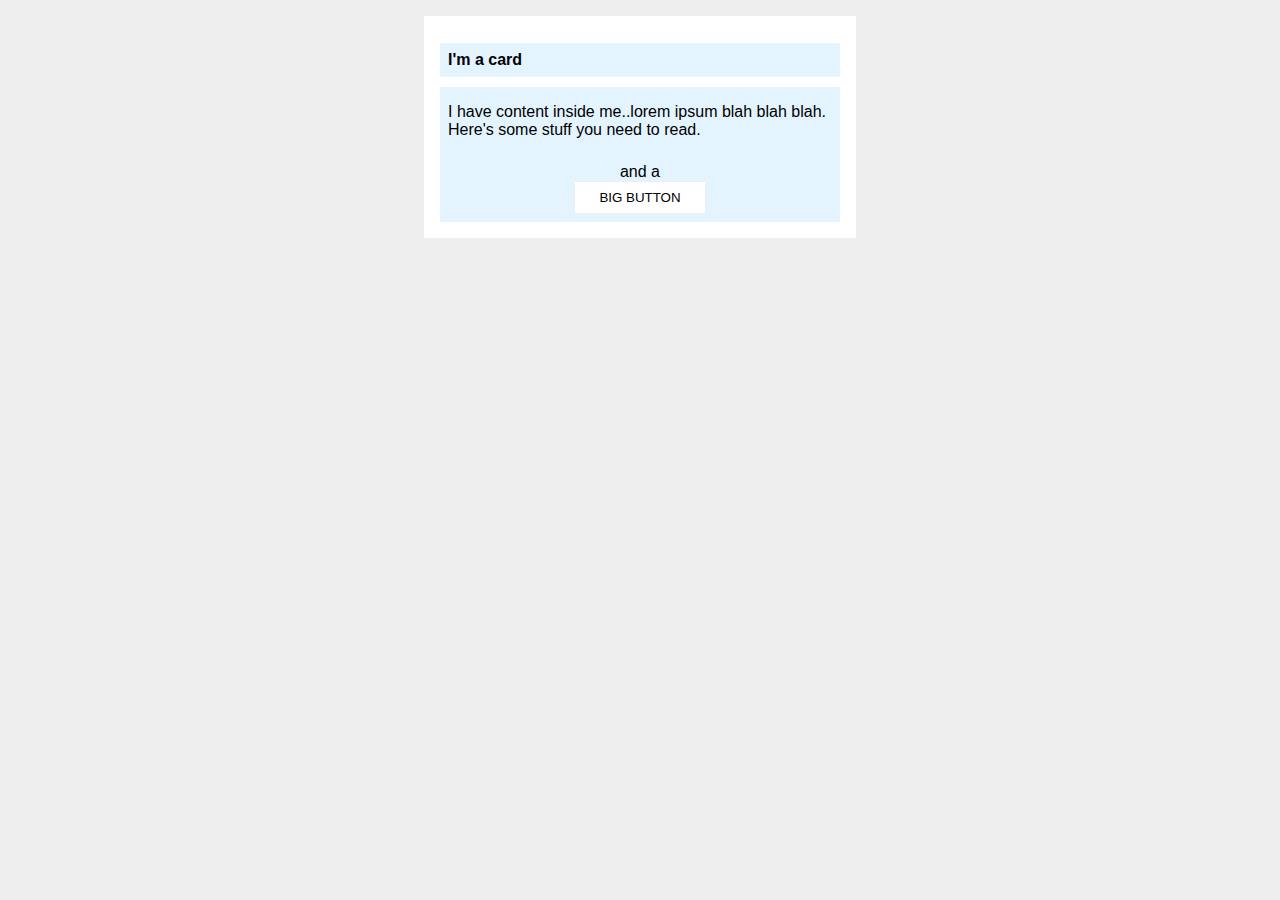
<file: foundations/block-and-inline/02-margin-and-padding-2/index.html>
<!DOCTYPE html>
<html lang="en">
  <head>
    <meta charset="UTF-8">
    <meta http-equiv="X-UA-Compatible" content="IE=edge">
    <meta name="viewport" content="width=device-width, initial-scale=1.0">
    <title>Margin and Padding exercise 2</title>
    <link rel="stylesheet" href="style.css">
  </head>
  <body>
    <div class="card">
      <h1 class="title">I'm a card</h1>
      <div class="content">I have content inside me..lorem ipsum blah blah blah. Here's some stuff you need to read.</div>
      <div class="button-container">and a <br><button>BIG BUTTON</button></div>
    </div>
  </body>
</html>
</file>
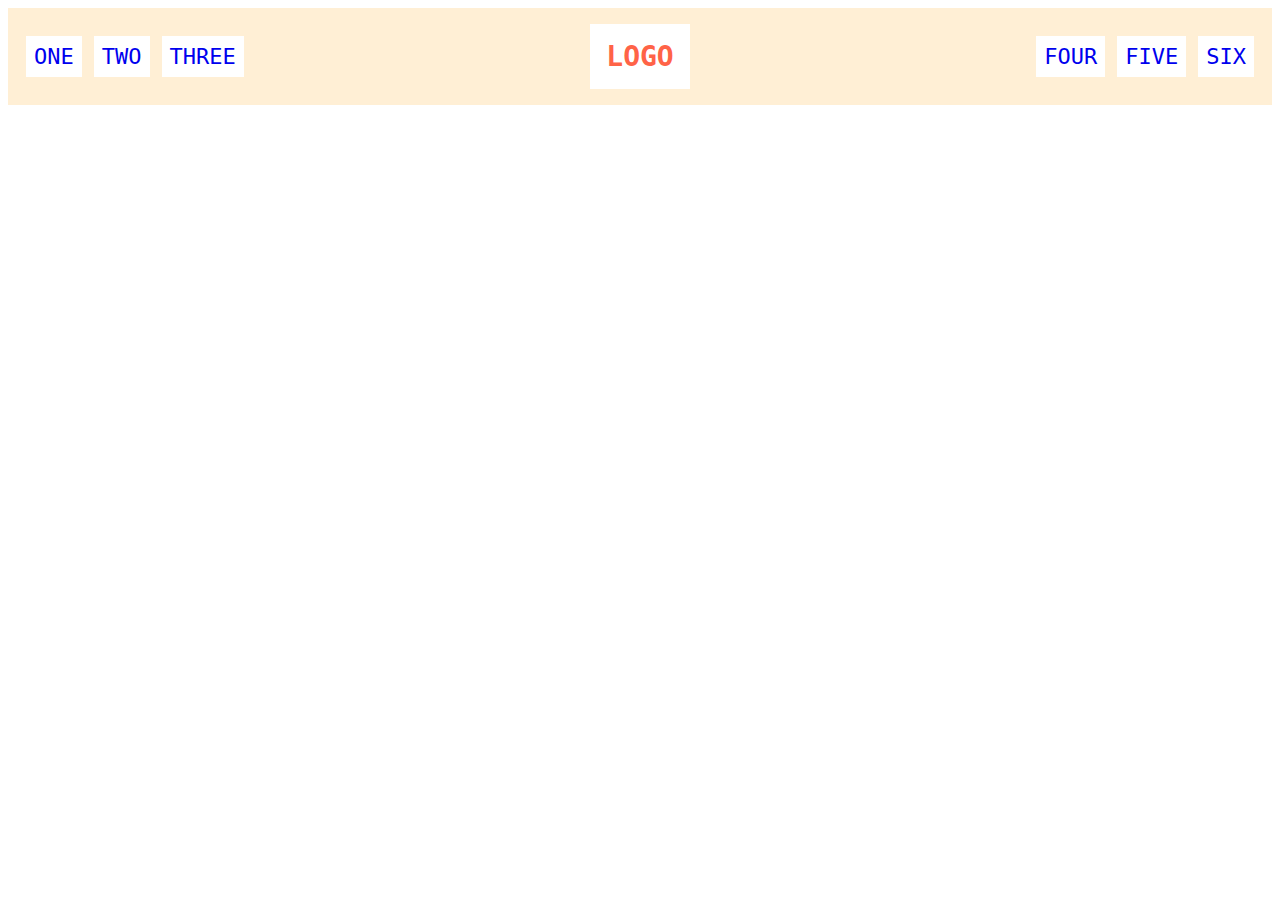
<file: foundations/flex/02-flex-header/index.html>
<!DOCTYPE html>
<html lang="en">
  <head>
    <meta charset="UTF-8">
    <meta http-equiv="X-UA-Compatible" content="IE=edge">
    <meta name="viewport" content="width=device-width, initial-scale=1.0">
    <title>Flex Header</title>
    <link rel="stylesheet" href="style.css">
  </head>
  <body>

    <div class="header">
      <div class="left-links">
        <ul>
          <li><a href="#">ONE</a></li>
          <li><a href="#">TWO</a></li>
          <li><a href="#">THREE</a></li>
        </ul>
      </div>

      <div class="logo">LOGO</div>


      <div class="right-links">
        <ul>
          <li><a href="#">FOUR</a></li>
          <li><a href="#">FIVE</a></li>
          <li><a href="#">SIX</a></li>
        </ul>
      </div>
    </div>
  </body>
</html>
</file>
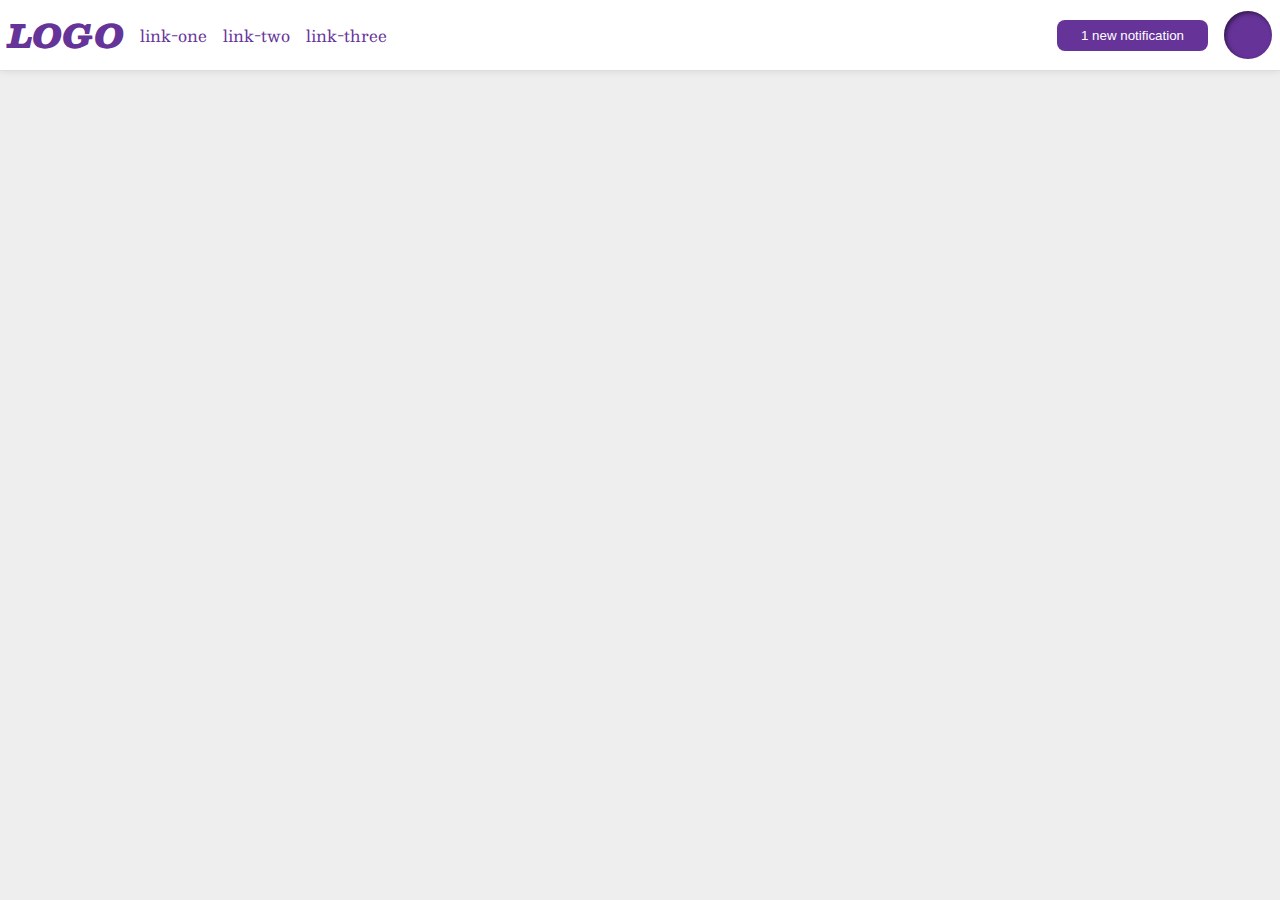
<file: foundations/flex/03-flex-header-2/index.html>
<!DOCTYPE html>
<html lang="en">
  <head>
    <meta charset="UTF-8">
    <meta http-equiv="X-UA-Compatible" content="IE=edge">
    <meta name="viewport" content="width=device-width, initial-scale=1.0">
    <title>Flex Header 2</title>
    <link rel="stylesheet" href="style.css">
  </head>
  <body>
    <div class="header">
      <div class="left">
      <div class="logo">
        LOGO
      </div>
      <ul class="links">
        <li><a href="https://google.com">link-one</a></li>
        <li><a href="https://google.com">link-two</a></li>
        <li><a href="https://google.com">link-three</a></li>
      </ul></div>
      <div class="right">
      <button class="notifications">
        1 new notification
      </button>
      <div class="profile-image"></div></div>
    </div>
  </body>
</html>
</file>
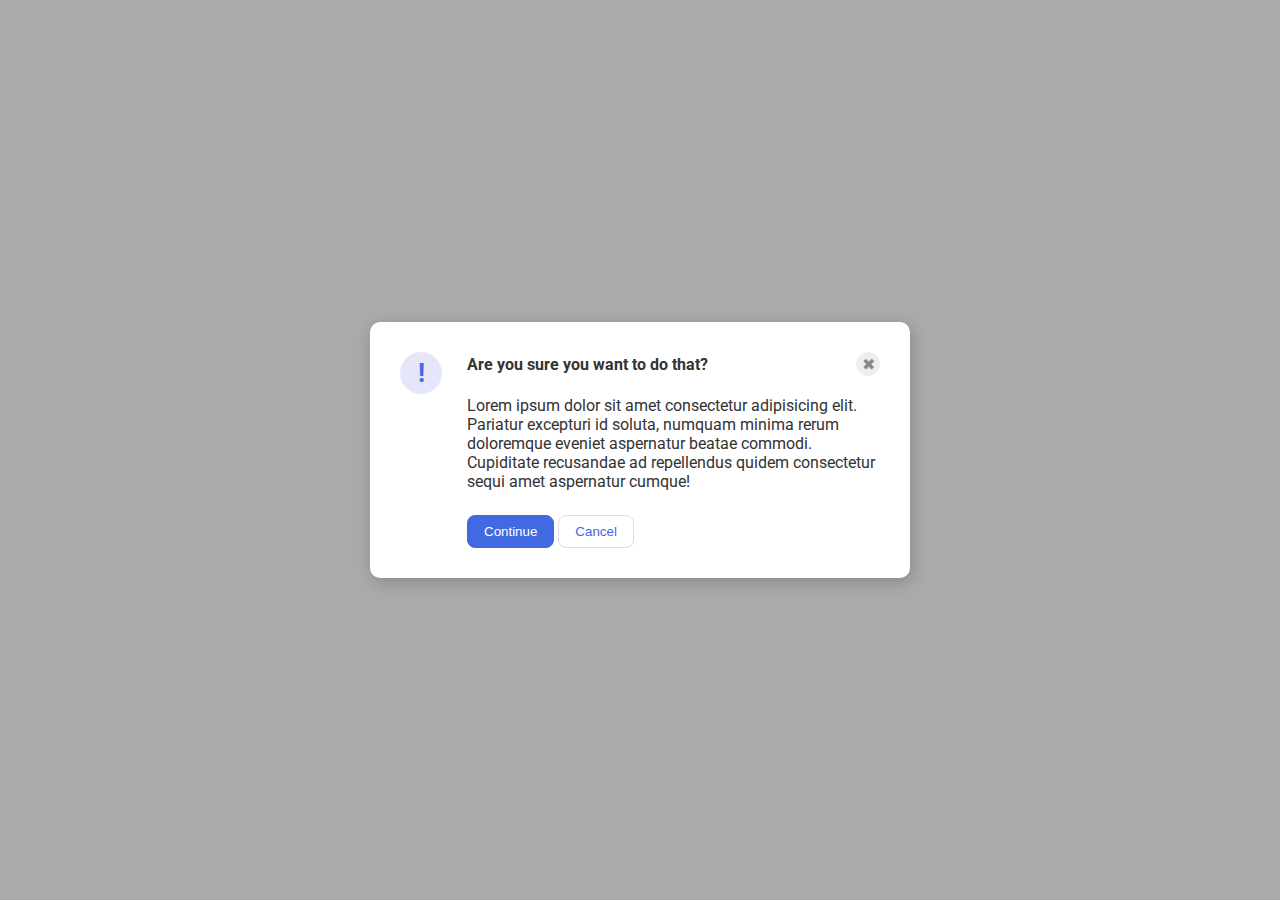
<file: foundations/flex/05-flex-modal/index.html>
<!DOCTYPE html>
<html lang="en">
  <head>
    <meta charset="UTF-8">
    <meta http-equiv="X-UA-Compatible" content="IE=edge">
    <meta name="viewport" content="width=device-width, initial-scale=1.0">
    <link rel="stylesheet" href="style.css">
    <title>Modal</title>
  </head>
  <body>
    <div class="modal">
      <div class="icon">!</div>
      <div class="container">
      <div class="header"><b>Are you sure you want to do that?</b>
      <button class="close-button">✖</button></div>
      <div class="text">Lorem ipsum dolor sit amet consectetur adipisicing elit. Pariatur excepturi id soluta, numquam minima rerum doloremque eveniet aspernatur beatae commodi. Cupiditate recusandae ad repellendus quidem consectetur sequi amet aspernatur cumque!</div>
      <button class="continue">Continue</button>
      <button class="cancel">Cancel</button>
    </div>
    </div>
  </body>
</html>
</file>
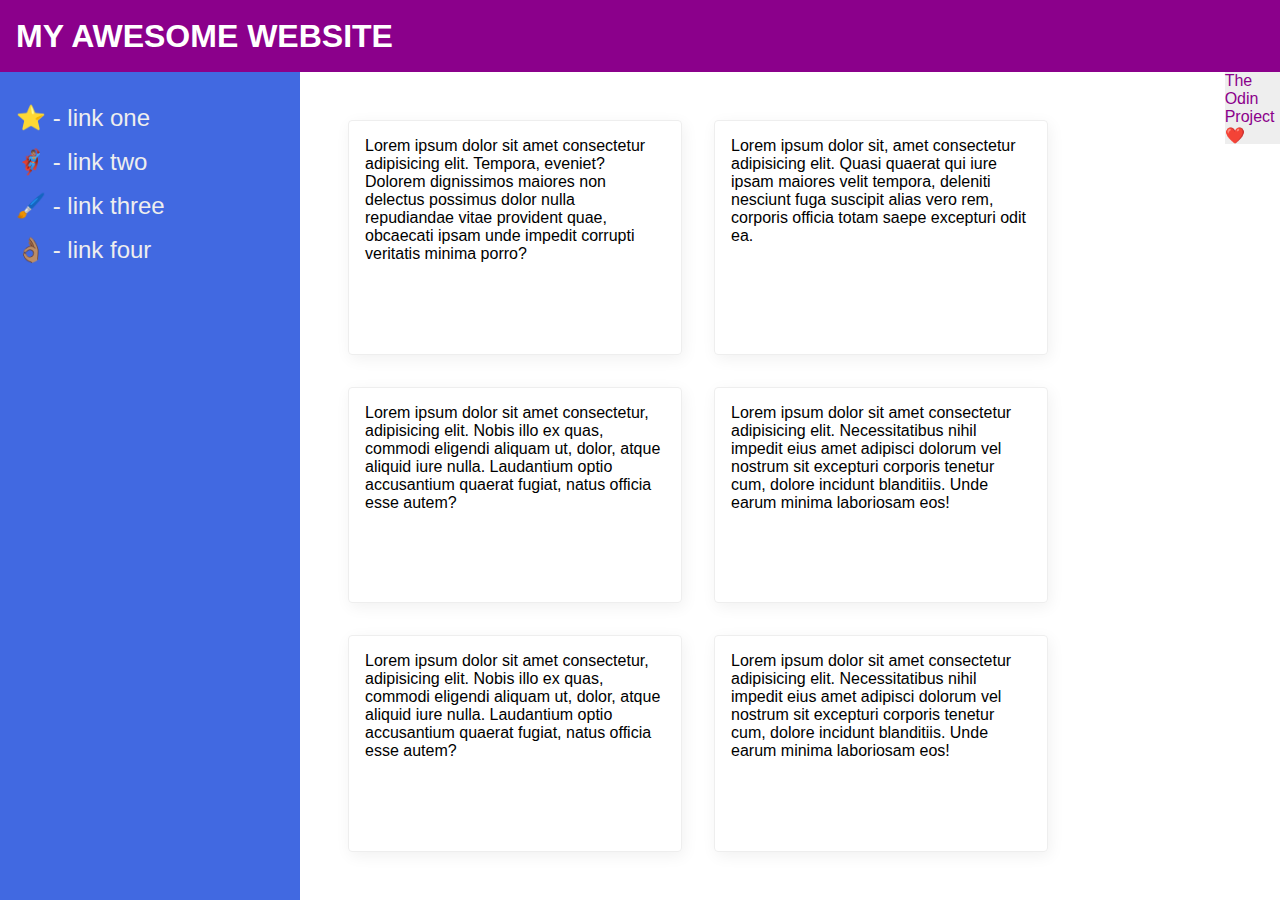
<file: foundations/flex/07-flex-layout-2/index.html>
<!DOCTYPE html>
<html lang="en">
  <head>
    <meta charset="UTF-8">
    <meta http-equiv="X-UA-Compatible" content="IE=edge">
    <meta name="viewport" content="width=device-width, initial-scale=1.0">
    <title>The Holy Grail</title>
    <link rel="stylesheet" href="style.css">
  </head>
  <body>
    <div class="header">
      <h1>MY AWESOME WEBSITE</h1>
    </div>
   <div class="body">
    <div class="sidebar">
      <ul>
        <li><a href="#">⭐ - link one</a></li>
        <li><a href="#">🦸🏽‍♂️ - link two</a></li>
        <li><a href="#">🖌️ - link three</a></li>
        <li><a href="#">👌🏽 - link four</a></li>
      </ul>
    </div>
    <div class="container">
    <div class="card">Lorem ipsum dolor sit amet consectetur adipisicing elit. Tempora, eveniet? Dolorem dignissimos maiores non delectus possimus dolor nulla repudiandae vitae provident quae, obcaecati ipsam unde impedit corrupti veritatis minima porro?</div>
    <div class="card">Lorem ipsum dolor sit, amet consectetur adipisicing elit. Quasi quaerat qui iure ipsam maiores velit tempora, deleniti nesciunt fuga suscipit alias vero rem, corporis officia totam saepe excepturi odit ea.</div>
    <div class="card">Lorem ipsum dolor sit amet consectetur, adipisicing elit. Nobis illo ex quas, commodi eligendi aliquam ut, dolor, atque aliquid iure nulla. Laudantium optio accusantium quaerat fugiat, natus officia esse autem?</div>
    <div class="card">Lorem ipsum dolor sit amet consectetur adipisicing elit. Necessitatibus nihil impedit eius amet adipisci dolorum vel nostrum sit excepturi corporis tenetur cum, dolore incidunt blanditiis. Unde earum minima laboriosam eos!</div>
    <div class="card">Lorem ipsum dolor sit amet consectetur, adipisicing elit. Nobis illo ex quas, commodi eligendi aliquam ut, dolor, atque aliquid iure nulla. Laudantium optio accusantium quaerat fugiat, natus officia esse autem?</div>
    <div class="card">Lorem ipsum dolor sit amet consectetur adipisicing elit. Necessitatibus nihil impedit eius amet adipisci dolorum vel nostrum sit excepturi corporis tenetur cum, dolore incidunt blanditiis. Unde earum minima laboriosam eos!</div>
  </div>
    <div class="footer">
      The Odin Project ❤️
    </div>
  </body>
</html>
</file>
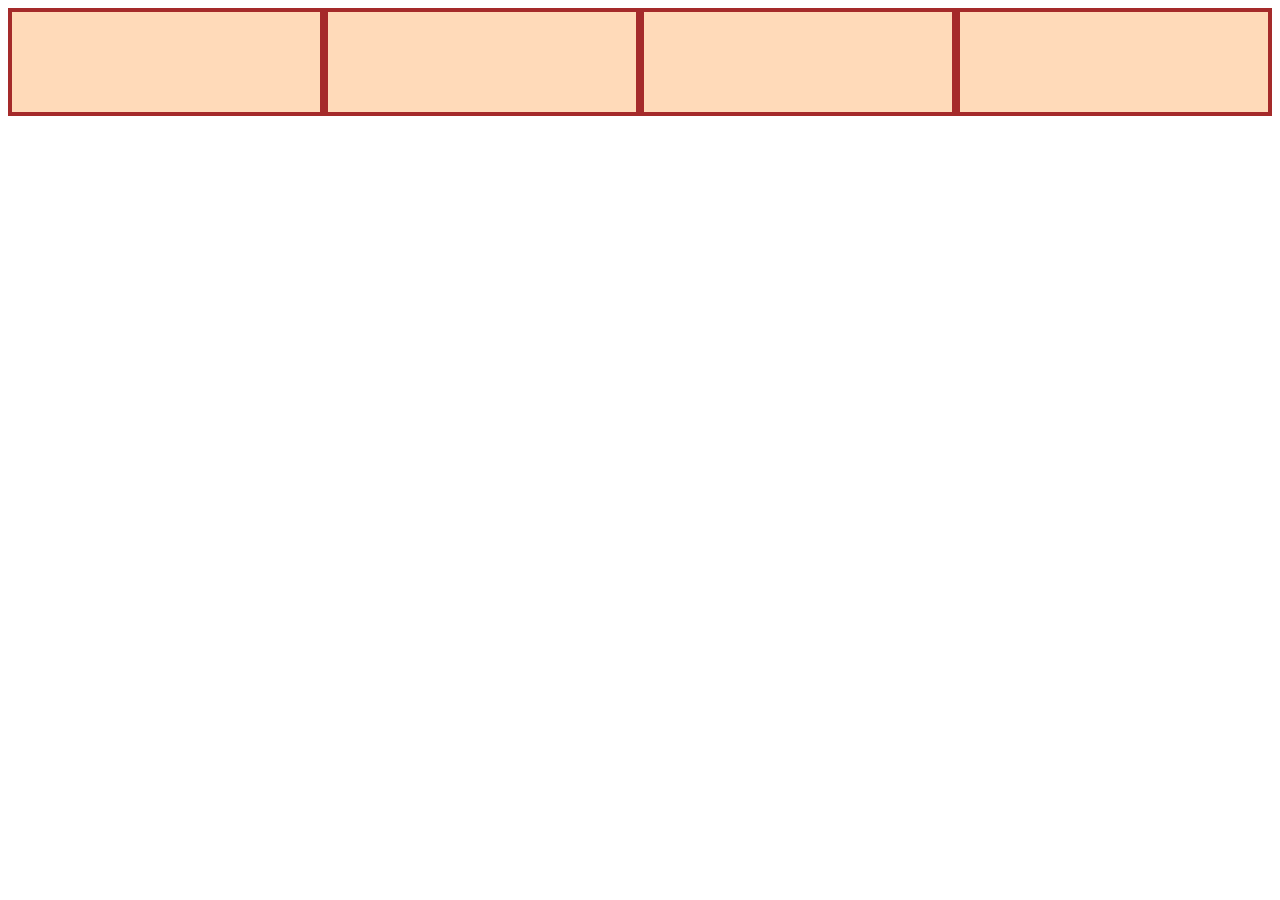
<file: foundations/flex/learn-flex/index.html>
<!DOCTYPE html>
<html lang="en">
<head>
    <meta charset="UTF-8">
    <meta name="viewport" content="width=device-width, initial-scale=1.0">
    <title>Intro to flex</title>
    <link rel="stylesheet" href="style.css">
</head>
<body>
    <div class="flex-container">
        <div class="one">

        </div>
        <div class="two"></div>
        <div class="three">
        </div>
        <div class="four"></div>
    </div>
</body>
</html>
</file>
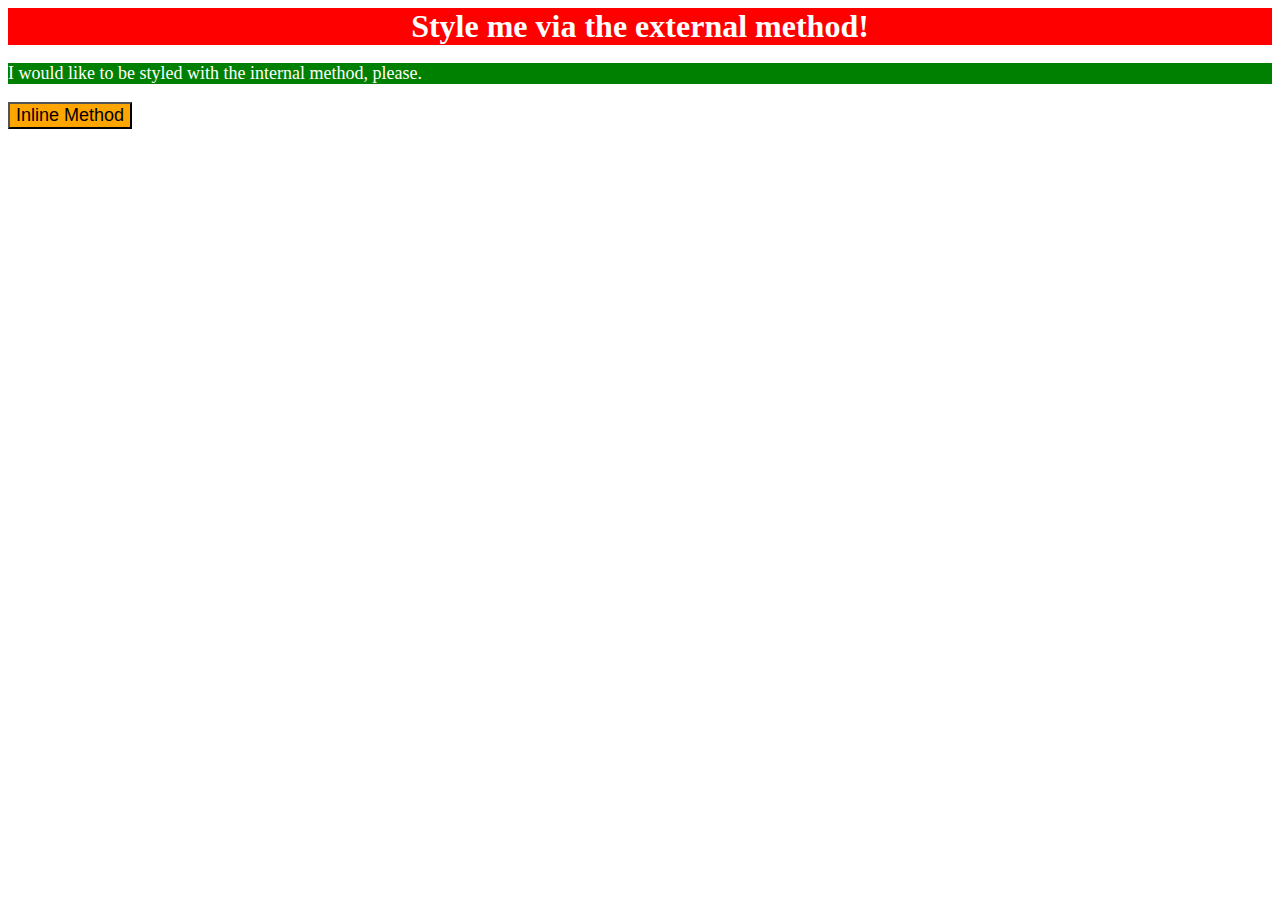
<file: foundations/intro-to-css/01-css-methods/index.html>
<!DOCTYPE html>
<html lang="en">
  <head>
    <meta charset="UTF-8">
    <meta http-equiv="X-UA-Compatible" content="IE=edge">
    <meta name="viewport" content="width=device-width, initial-scale=1.0">
    <title>Methods for Adding CSS</title>
  
  <style>
    div{
      background-color: red;
      color: white;
      font-size: 32px;
      text-align: center;
      font-weight: bold;

    }
    p{
      color: white;
      font-size: 18px;
      background-color: green;
    }
    button{
      background-color: orange;
      font-size: 18px;
    }
  </style>
  </head>

  <body>
    <div>Style me via the external method!</div>
    <p>I would like to be styled with the internal method, please.</p>
    <button>Inline Method</button>
  </body>
</html>
</file>
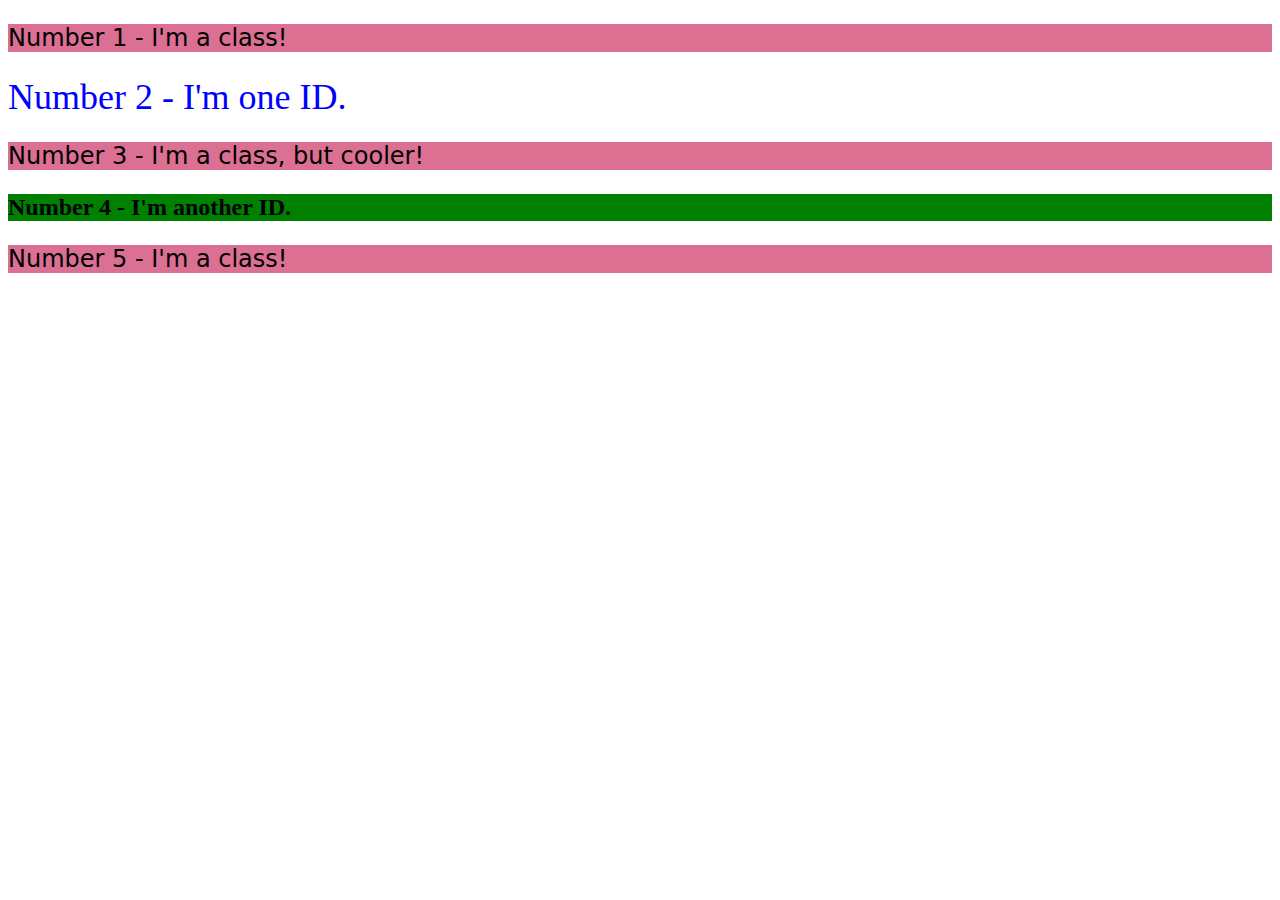
<file: foundations/intro-to-css/02-class-id-selectors/index.html>
<!DOCTYPE html>
<html lang="en">
  <head>
    <meta charset="UTF-8">
    <meta http-equiv="X-UA-Compatible" content="IE=edge">
    <meta name="viewport" content="width=device-width, initial-scale=1.0">
    <title>Class and ID Selectors</title>
    <link rel="stylesheet" href="style.css">
  </head>
  <body>
    <p class="odd">Number 1 - I'm a class!</p>
    <div class="two">Number 2 - I'm one ID.</div>
    <p class="odd">Number 3 - I'm a class, but cooler!</p>
    <div class="four">Number 4 - I'm another ID.</div>
    <p class="odd">Number 5 - I'm a class!</p>
  </body>
</html>
</file>
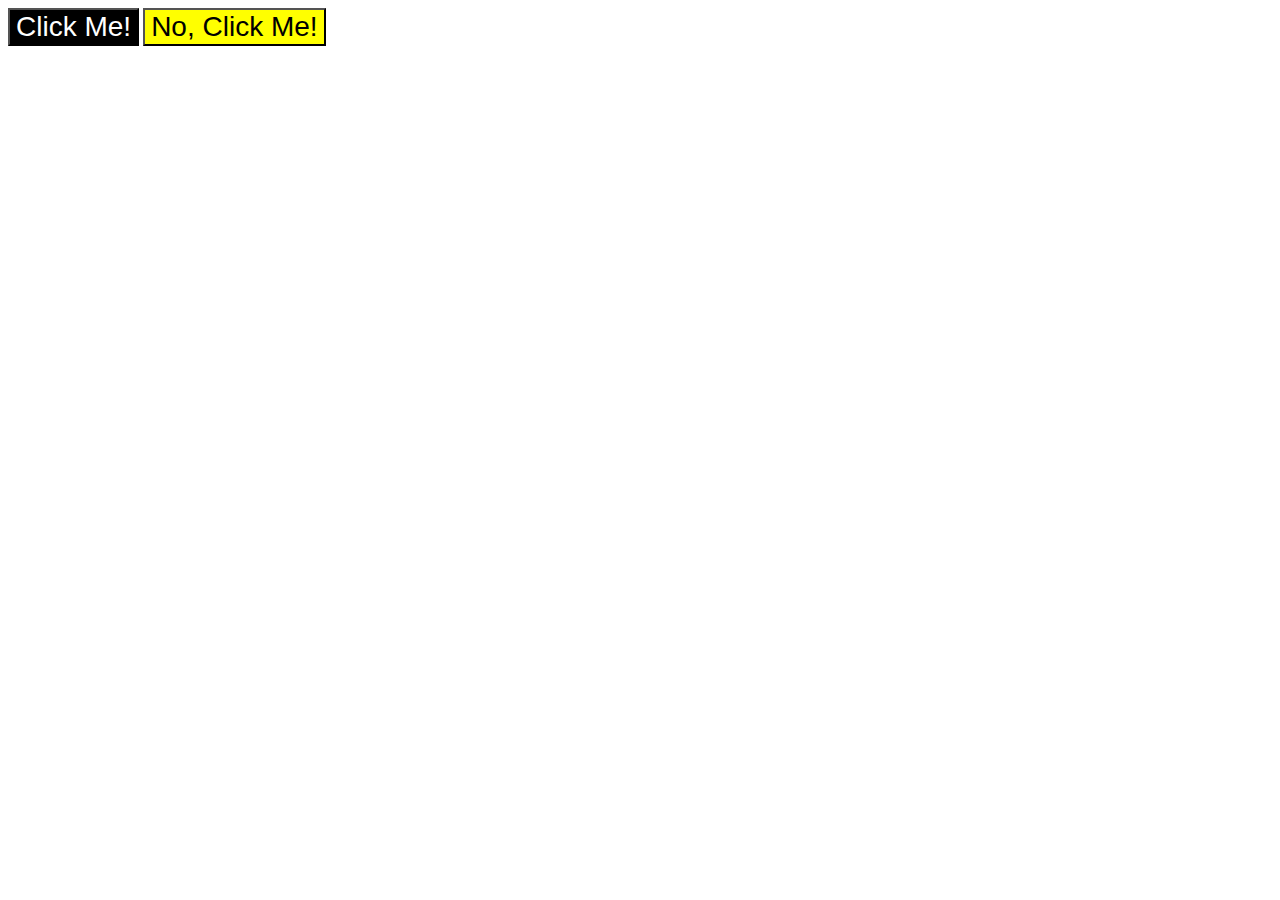
<file: foundations/intro-to-css/03-grouping-selectors/index.html>
<!DOCTYPE html>
<html lang="en">
  <head>
    <meta charset="UTF-8">
    <meta http-equiv="X-UA-Compatible" content="IE=edge">
    <meta name="viewport" content="width=device-width, initial-scale=1.0">
    <title>Grouping Selectors</title>
    <link rel="stylesheet" href="style.css">
  </head>
  <body>
    <button class="first">Click Me!</button>
    <button class="second">No, Click Me!</button>
  </body>
</html>
</file>
<file: foundations/block-and-inline/02-margin-and-padding-2/style.css>
body {
  background: #eee;
  font-family: sans-serif;
}

.card {
  width: 400px;
  background: #fff;
  margin: 16px auto;
  border:8px solid white ;
  padding: 8px;
}

.title {
  background: #e3f4ff;
  padding: 8px;
  font-size: 16px;
}

.content {
  background: #e3f4ff;
  padding-top: 16px;
  padding-bottom: 16PX;
  padding-left: 8px;
  padding-right: 8px;
}

.button-container {
  background: #e3f4ff;
  text-align: center;
  padding: 8px;
}

button {
  background: white;
  border: 1px solid #eee;
  text-align: center;
  padding-left: 24px;
  padding-right: 24px;
  padding-top: 8px;
  padding-bottom: 8px;
  
}
</file>
<file: foundations/flex/02-flex-header/style.css>
.header  {
  font-family: monospace;
  background: papayawhip;
  display: flex;
  padding: 16px;
  gap: 5px;
  align-items: center;
  justify-content: center;
  justify-content: space-between;
}

.logo {
  font-size: 28px;
  font-weight: 900;
  color: tomato;
  background: white;
  padding: 4px 32px;
   padding: 16px;
   display: flex;
  
}

ul {
  /* this removes the dots on the list items*/
  list-style-type: none;
  display: flex;
  gap: 8px;
  margin: 0;
  padding: 0;
  
}

a {
  
  font-size: 22px;
  background: white;
  padding: 8px;
  display: flex;
  /* this removes the line under the links */
  text-decoration: none;
  border: 2px solid papayawhip;
}
</file>
<file: foundations/flex/03-flex-header-2/style.css>
/* this is some magical font-importing.  
you'll learn about it later. */
@import url('https://fonts.googleapis.com/css2?family=Besley:ital,wght@0,400;1,900&display=swap');

body {
  margin: 0;
  background: #eee;
  font-family: Besley, serif;
  
}

.header {
  background: white;
  border-bottom: 1px solid #ddd;
  box-shadow: 0 0 8px rgba(0,0,0,.1);
  display: flex;
  justify-content: space-between;
  padding: 8px;
}

.profile-image {
  background: rebeccapurple;
  box-shadow: inset 2px 2px 4px rgba(0,0,0,.5);
  border-radius: 50%;
  width: 48px;
  height: 48px;
  
}

.logo {
  color: rebeccapurple;
  font-size: 32px;
  font-weight: 900;
  font-style: italic;
}

button {
  border: none;
  border-radius: 8px;
  background: rebeccapurple;
  color: white;
  padding: 8px 24px;
}

a {
  /* this removes the line under our links */
  text-decoration: none;
  color: rebeccapurple;
 
  
  
}

ul {
  
  list-style-type: none;

  display: flex;
  margin: 0;
  padding: 0;
  gap: 16px;
}

.left, .right {
  display: flex;
  align-items: center;
  gap: 16px;
}
</file>
<file: foundations/flex/05-flex-modal/style.css>
@import url('https://fonts.googleapis.com/css2?family=Roboto:wght@400;700&display=swap');

html, body {
  height: 100%;
}

body {
  font-family: Roboto, sans-serif;
  margin: 0;
  background: #aaa;
  color: #333;
  /* I'll give you this one for free lol */
  display: flex;
  align-items: center;
  justify-content: center;
}

.modal {
  background: white;
  width: 480px;
  border-radius: 10px;
  box-shadow: 2px 4px 16px rgba(0,0,0,.2);
  display: flex;
  gap: 20px;
  padding: 30px;
}

.icon {
  color: royalblue;
  font-size: 26px;
  font-weight: 700;
  background: lavender;
  width: 42px;
  height: 42px;
  border-radius: 50%;
  display: flex;
  align-items: center;
  justify-content: center;
  flex-shrink: 0;
  margin-right: 5px;
}

.close-button {
  background: #eee;
  border-radius: 50%;
  color: #888;
  font-weight: 400;
  font-size: 16px;
  height: 24px;
  width: 24px;
  display: flex;
  align-items: center;
  justify-content: center;
  border: 1px solid #eee;
  padding: 0;
}

button {
  cursor: pointer;
  padding: 8px 16px;
  border-radius: 8px;
}

button.continue {
  background: royalblue;
  border: 1px solid royalblue;
  color: white;
}

button.cancel {
  background: white;
  border: 1px solid #ddd;
  color: royalblue;
  margin-top: 24px;

}
.header{
  display: flex;
  align-items: center;
  justify-content: space-between;
  margin-bottom: 20px;
}
</file>
<file: foundations/flex/07-flex-layout-2/style.css>
body {
  font-family: -apple-system, BlinkMacSystemFont, 'Segoe UI', Roboto, Oxygen, Ubuntu, Cantarell, 'Open Sans', 'Helvetica Neue', sans-serif;
  margin: 0;
  min-height: 100vh;
  display: flex;
  flex-direction: column;
  
}
.body{
  display: flex;
  flex: 1;
}
.header {
  height: 72px;
  background: darkmagenta;
  color: white;
  display: flex;
  padding-left: 16px;
  align-items: center;
}

.footer {
  height: 72px;
  background: #eee;
  color: darkmagenta;
}

.sidebar {
  width: 300px;
  background: royalblue;
  box-sizing: border-box;
  flex-shrink: 0;
  padding: 16px;
  

}

.card {
  border: 1px solid #eee;
  box-shadow: 2px 4px 16px rgba(0,0,0,.06);
  border-radius: 4px;
  padding: 16px;
  width: 300px;
  
}
.container{
  display: flex;
  padding: 48px;
  flex-wrap: wrap;
  gap: 32px;
  
  
}
ul{
  list-style: none;
  margin: o;
  padding: 0;
}
li{
  margin-bottom:  16px;
}
a{
  color: #eee;
  text-decoration: none;
  font-size: 24px;
}
.footer{
  display: flex;
  justify-content: center;
  align-items: center;

}
</file>
<file: foundations/flex/learn-flex/style.css>
.flex-container{
display: flex;
}

.flex-container div{
    background: peachpuff;
    border: 4px solid brown;
    height: 100px;
    flex: 1;
}
</file>
<file: foundations/intro-to-css/02-class-id-selectors/style.css>
.odd{
    background-color: palevioletred;
    font-family: Verdana,"DejaVu Sans", "sans-sherif";
    font-size: 24px;
}

.two{
    color: blue;
    font-size: 36px;
}

.four{
    background-color: green;
    font-size: 24px;
    font-weight: bold;
}
</file>
<file: foundations/intro-to-css/03-grouping-selectors/style.css>
.first{
background-color: black;
color: white;
font-size: 28px;
font-family: Helvetica, "Times New Roman", "sans-serif";
}
.second{
background-color: yellow;
font-size: 28px;
font-family: Helvetica, "Times New Roman", "sans-serif";
}
</file>
